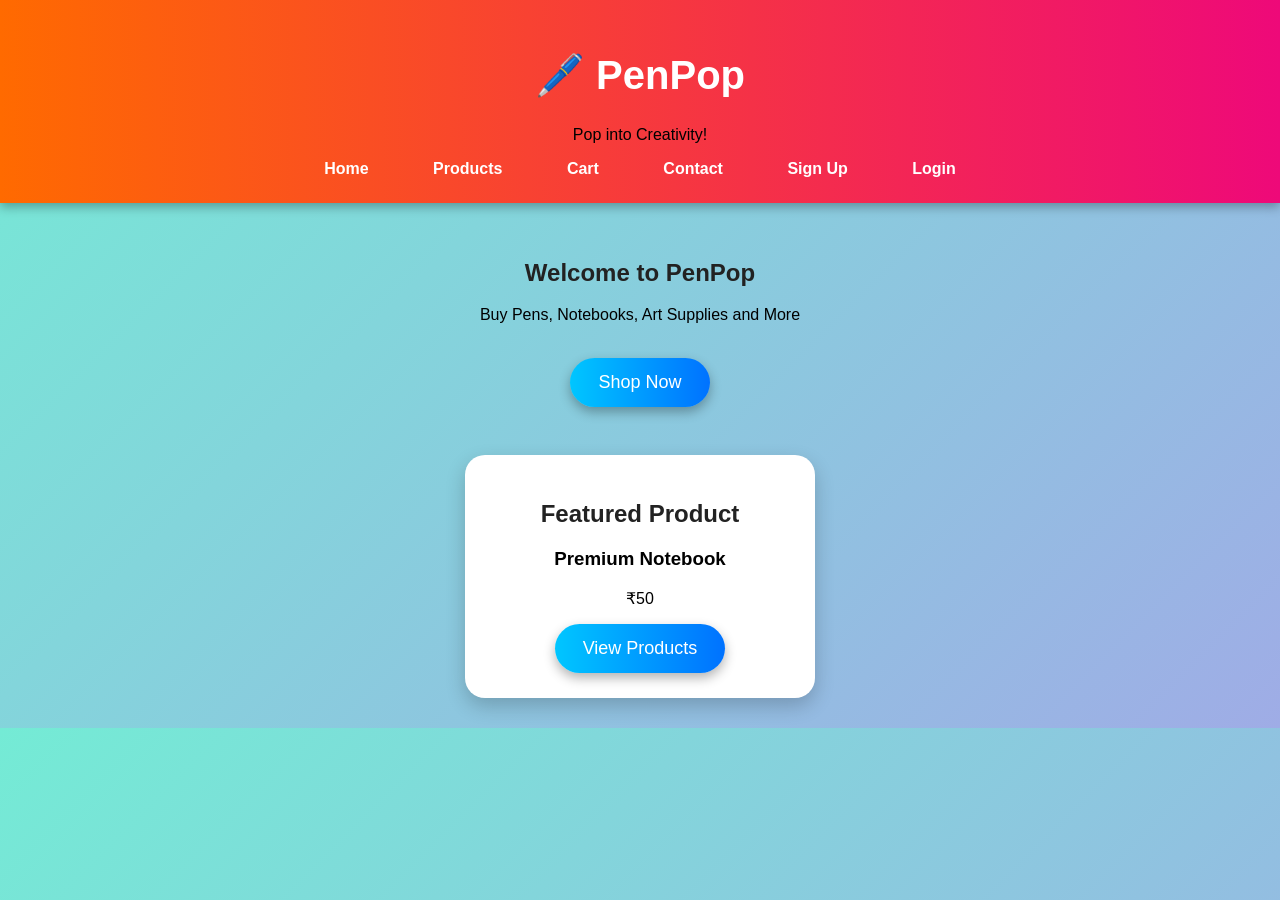
<file: index.html>
<!DOCTYPE html>
<html>
<head>
<title>My penpop</title>
<link rel="stylesheet" href="style.css">
</head>

<body>

<header>

<h1>🖊️ PenPop</h1>

<p>Pop into Creativity!</p>

<a href="index.html">Home</a>

<a href="products.html">Products</a>

<a href="cart.html">Cart</a>

<a href="contact.html">Contact</a>

<a href="signup.html">Sign Up</a>

<a href="login.html">Login</a>

</header>

<br><br>

<h2>Welcome to PenPop</h2>

<p>
Buy Pens, Notebooks, Art Supplies and More
</p>

<br>

<a href="products.html">
<button>
Shop Now
</button>
</a>

<br><br>

<div class="product">

<h2>Featured Product</h2>

<h3>Premium Notebook</h3>

<p>₹50</p>

<a href="products.html">
<button>
View Products
</button>
</a>

</div>

<script src="script.js"></script>

</body>
</html>
</file>
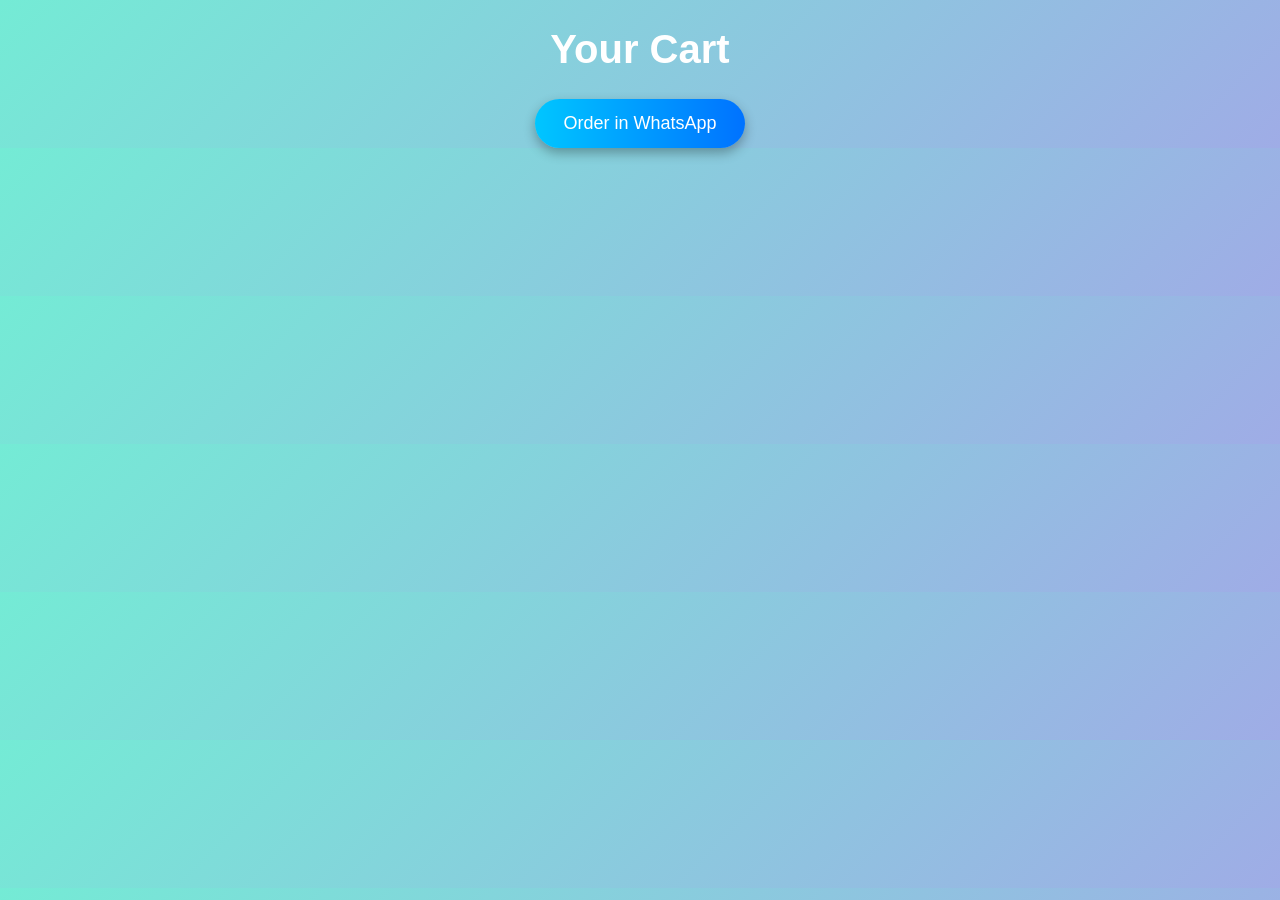
<file: cart.html>
<!DOCTYPE html>
<html>
<head>
<title>Cart</title>
<link rel="stylesheet" href="style.css">
</head>
<body>

<h1>Your Cart</h1>

<ul id="cartItems"></ul>

<button onclick="placeOrder()">
Order in WhatsApp
</button>

<script src="cart.js"></script>

</body>
</html>
</file>
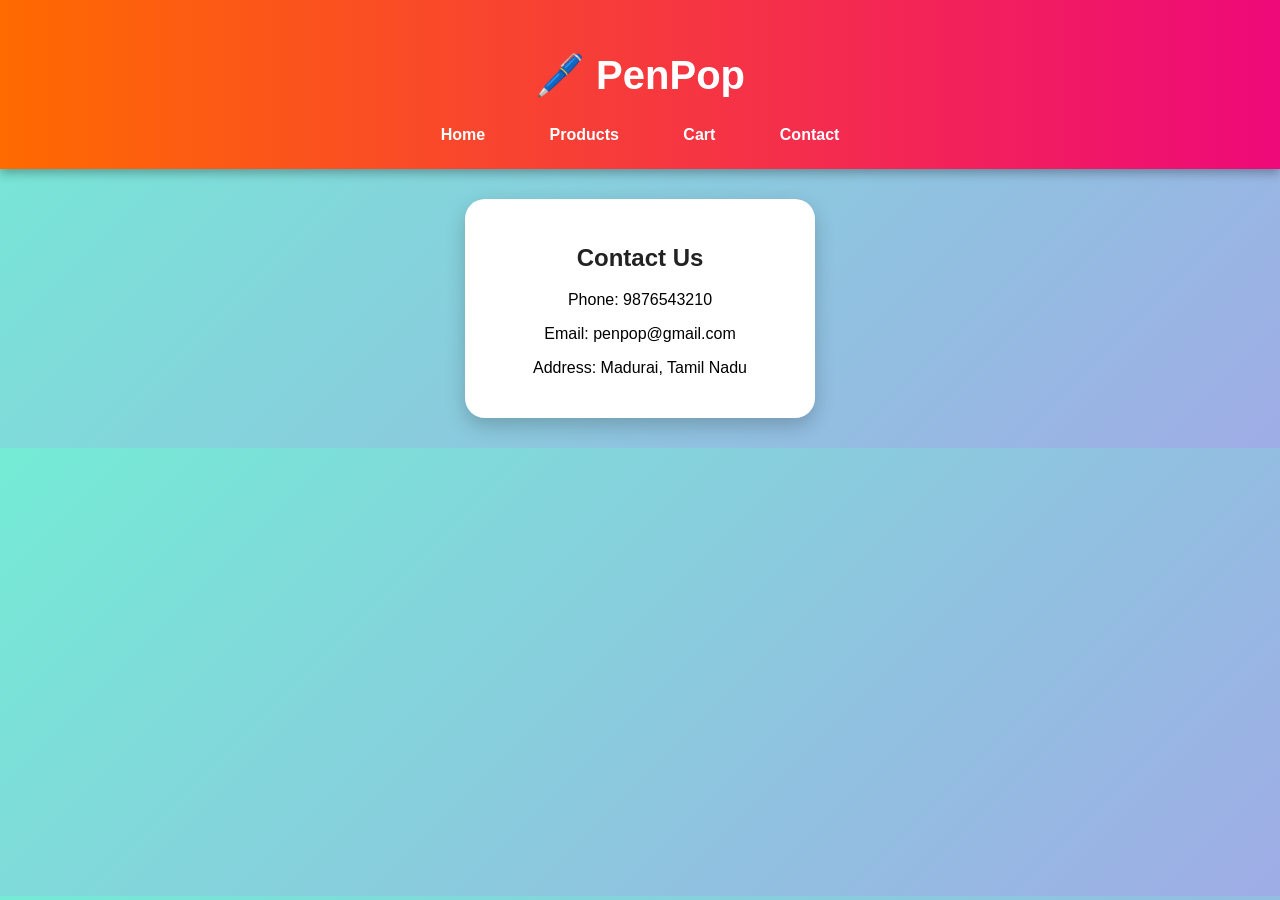
<file: contact.html>
<!DOCTYPE html>
<html>
<head>
<title>Contact - PenPop</title>
<link rel="stylesheet" href="style.css">
</head>

<body>

<header>
<h1>🖊️ PenPop</h1>

<a href="index.html">Home</a>
<a href="products.html">Products</a>
<a href="cart.html">Cart</a>
<a href="contact.html">Contact</a>
</header>

<div class="product">

<h2>Contact Us</h2>

<p>Phone: 9876543210</p>

<p>Email: penpop@gmail.com</p>

<p>Address: Madurai, Tamil Nadu</p>

</div>

</body>
</html>
</file>
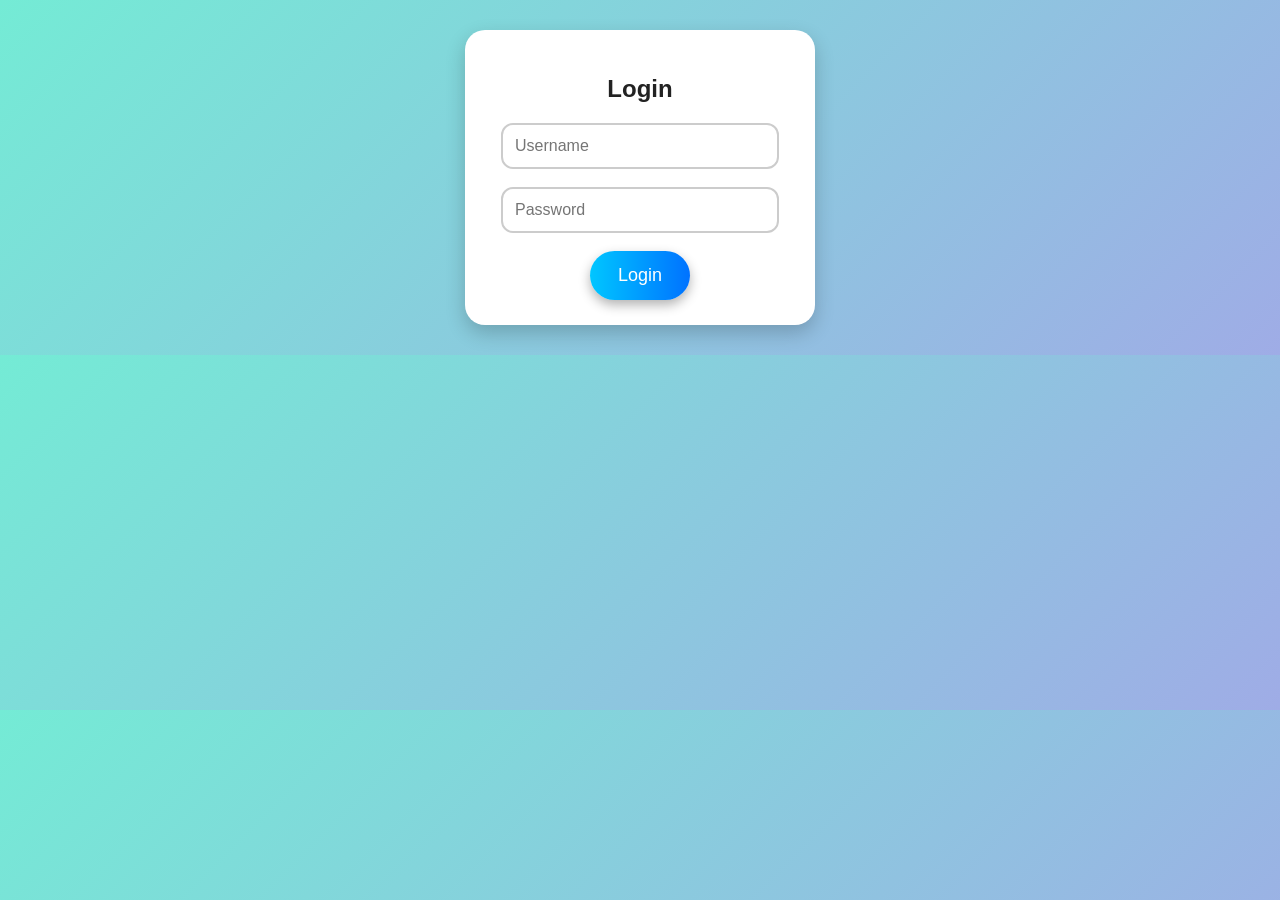
<file: login.html>
<!DOCTYPE html>
<html>
<head>
<title>Login - PenPop</title>
<link rel="stylesheet" href="style.css">
</head>
<body>

<div class="product">

<h2>Login</h2>

<input id="user" type="text" placeholder="Username">

<br><br>

<input id="pass" type="password" placeholder="Password">

<br><br>

<button onclick="login()">
Login
</button>

</div>

<script>

function login(){

let savedUser=
localStorage.getItem("username");

let savedPass=
localStorage.getItem("password");

let user=
document.getElementById("user").value;

let pass=
document.getElementById("pass").value;

if(
user==savedUser &&
pass==savedPass
){
alert("Login Success");

window.location="products.html";
}

else{
alert("Wrong Login");
}

}

</script>

</body>
</html>
</file>
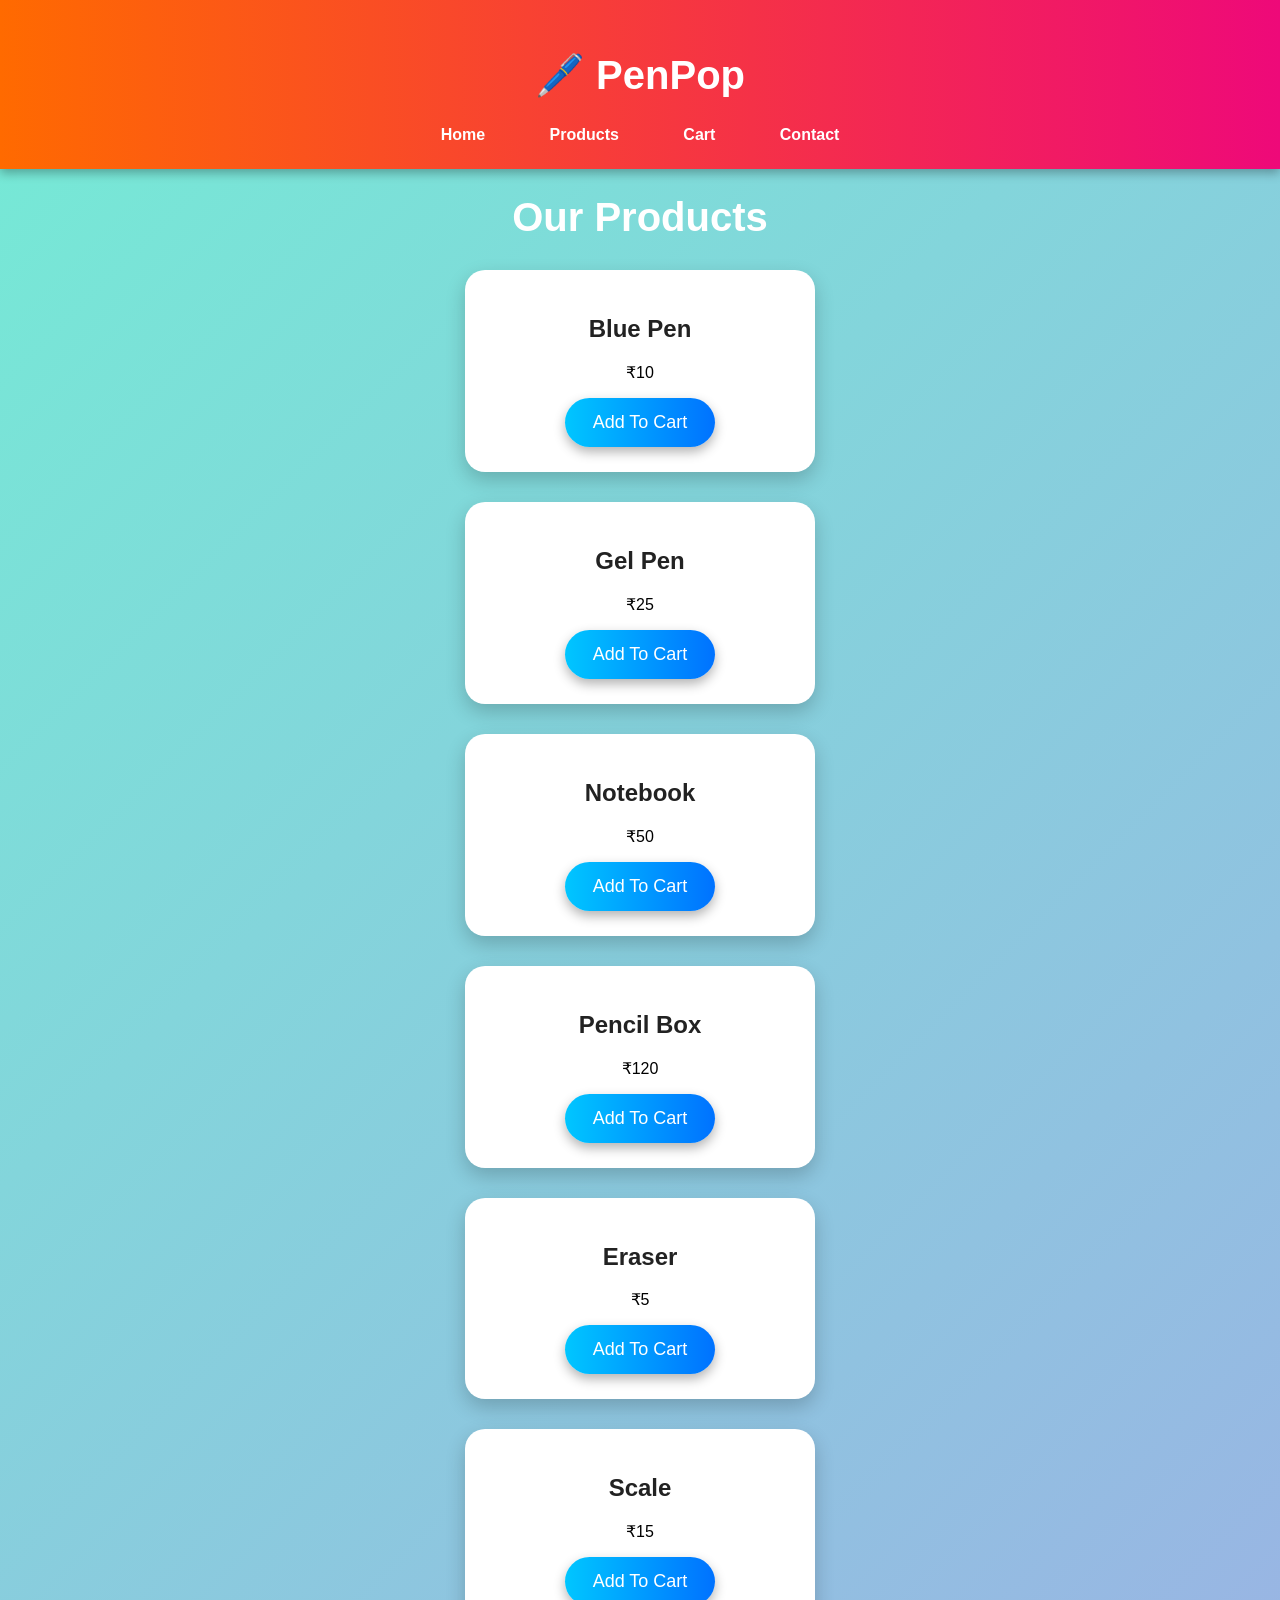
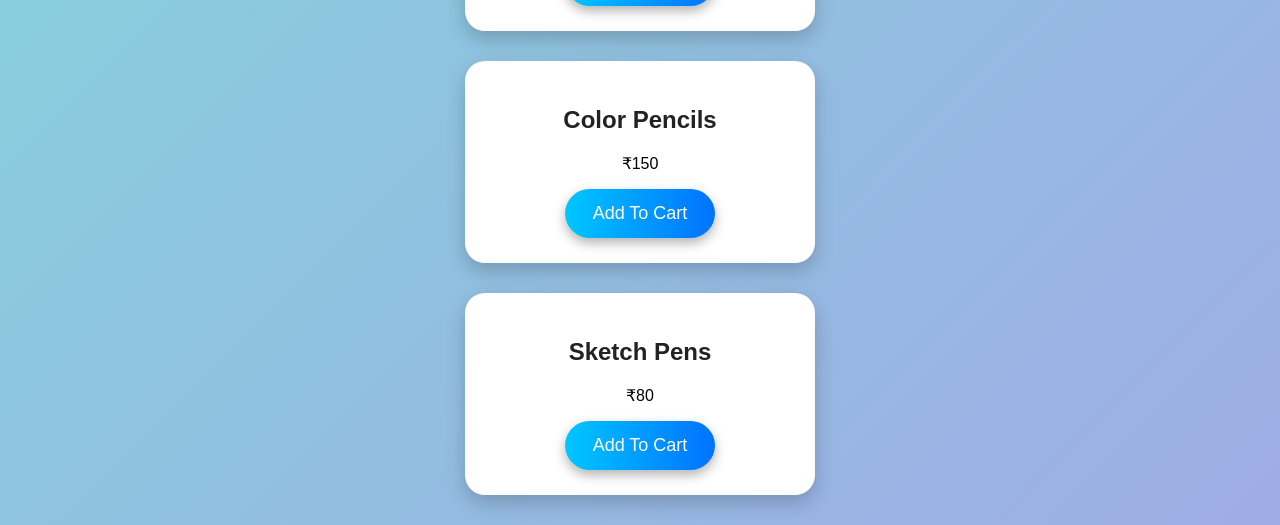
<file: products.html>
<!DOCTYPE html>
<html>
<head>
<title>Products - PenPop</title>
<link rel="stylesheet" href="style.css">
</head>
<body>

<header>

<h1>🖊️ PenPop</h1>

<a href="index.html">Home</a>
<a href="products.html">Products</a>
<a href="cart.html">Cart</a>
<a href="contact.html">Contact</a>

</header>

<h1>Our Products</h1>

<div class="product">
<h2>Blue Pen</h2>
<p>₹10</p>
<button onclick="addToCart('Blue Pen')">
Add To Cart
</button>
</div>

<div class="product">
<h2>Gel Pen</h2>
<p>₹25</p>
<button onclick="addToCart('Gel Pen')">
Add To Cart
</button>
</div>

<div class="product">
<h2>Notebook</h2>
<p>₹50</p>
<button onclick="addToCart('Notebook')">
Add To Cart
</button>
</div>

<div class="product">
<h2>Pencil Box</h2>
<p>₹120</p>
<button onclick="addToCart('Pencil Box')">
Add To Cart
</button>
</div>

<div class="product">
<h2>Eraser</h2>
<p>₹5</p>
<button onclick="addToCart('Eraser')">
Add To Cart
</button>
</div>

<div class="product">
<h2>Scale</h2>
<p>₹15</p>
<button onclick="addToCart('Scale')">
Add To Cart
</button>
</div>

<div class="product">
<h2>Color Pencils</h2>
<p>₹150</p>
<button onclick="addToCart('Color Pencils')">
Add To Cart
</button>
</div>

<div class="product">
<h2>Sketch Pens</h2>
<p>₹80</p>
<button onclick="addToCart('Sketch Pens')">
Add To Cart
</button>
</div>

<script src="cart.js"></script>

</body>
</html>
</file>
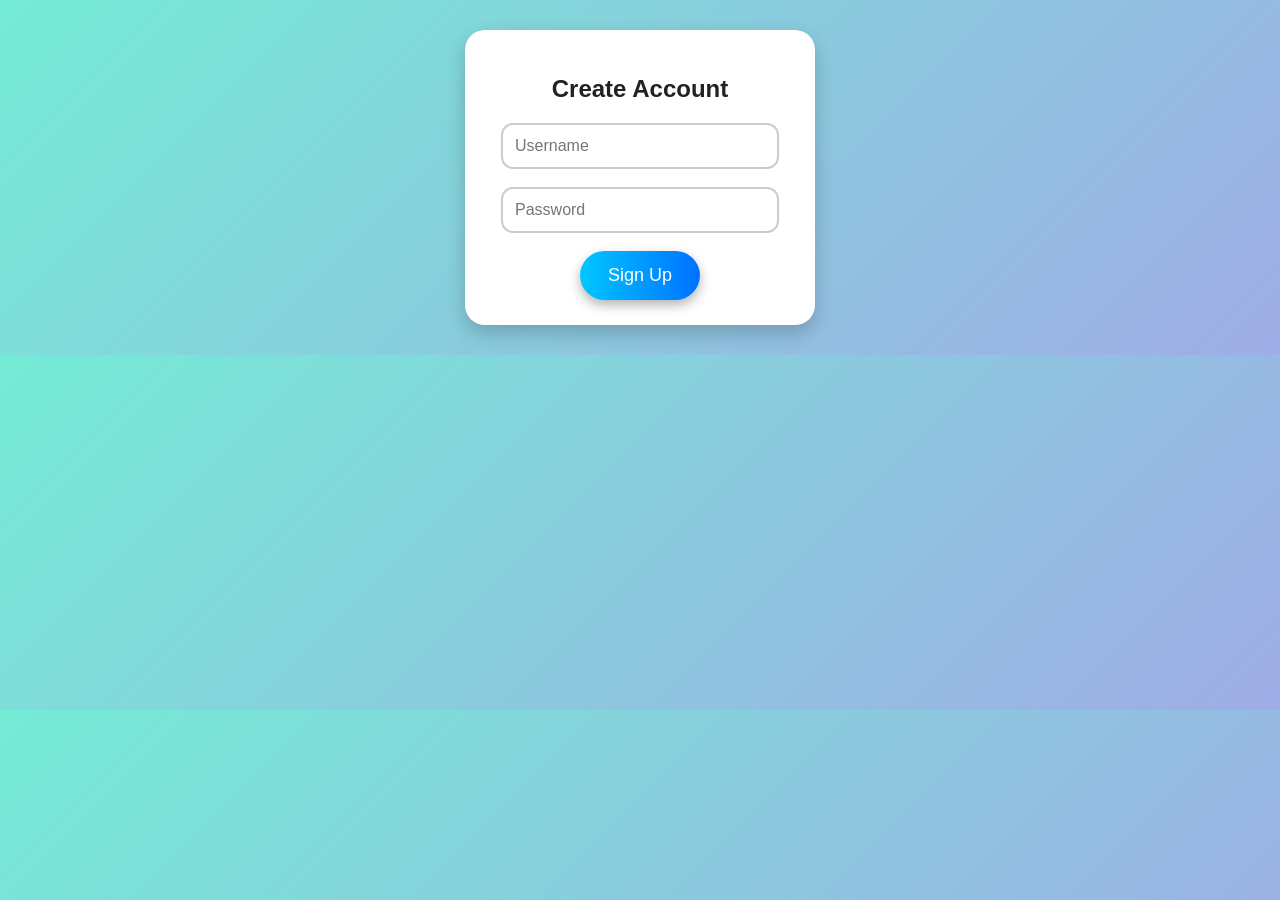
<file: signup.html>
<!DOCTYPE html>
<html>
<head>
<title>Sign Up - PenPop</title>
<link rel="stylesheet" href="style.css">
</head>
<body>

<div class="product">

<h2>Create Account</h2>

<input id="user" type="text" placeholder="Username">

<br><br>

<input id="pass" type="password" placeholder="Password">

<br><br>

<button onclick="signup()">
Sign Up
</button>

</div>

<script>

function signup(){

let user=
document.getElementById("user").value;

let pass=
document.getElementById("pass").value;

localStorage.setItem("username",user);

localStorage.setItem("password",pass);

alert("Signup Success");

window.location="login.html";

}

</script>

</body>
</html>
</file>
<file: style.css>
body{
font-family:Arial,sans-serif;
margin:0;
background:linear-gradient(135deg,#74ebd5,#9face6);
text-align:center;
}

header{
background:linear-gradient(90deg,#ff6a00,#ee0979);
padding:25px;
box-shadow:0 4px 10px rgba(0,0,0,0.3);
}

h1{
color:white;
font-size:40px;
}

h2{
color:#222;
}

a{
color:white;
text-decoration:none;
font-weight:bold;
margin:15px;
padding:10px 15px;
border-radius:8px;
transition:0.3s;
}

a:hover{
background:white;
color:#ee0979;
}

button{
background:linear-gradient(90deg,#00c6ff,#0072ff);
color:white;
padding:14px 28px;
border:none;
border-radius:30px;
font-size:18px;
cursor:pointer;
transition:0.3s;
box-shadow:0 5px 12px rgba(0,0,0,0.3);
}

button:hover{
transform:scale(1.08);
background:linear-gradient(90deg,#ff512f,#dd2476);
}

.product{
background:white;
width:300px;
margin:30px auto;
padding:25px;
border-radius:20px;
box-shadow:0 8px 20px rgba(0,0,0,0.2);
transition:0.3s;
}

.product:hover{
transform:translateY(-8px);
}

ul{
list-style:none;
padding:0;
}

li{
background:white;
margin:10px auto;
padding:15px;
width:250px;
border-radius:12px;
box-shadow:0 3px 8px rgba(0,0,0,0.2);
}

input{
padding:12px;
width:250px;
border-radius:12px;
border:2px solid #ccc;
font-size:16px;
}
</file>
